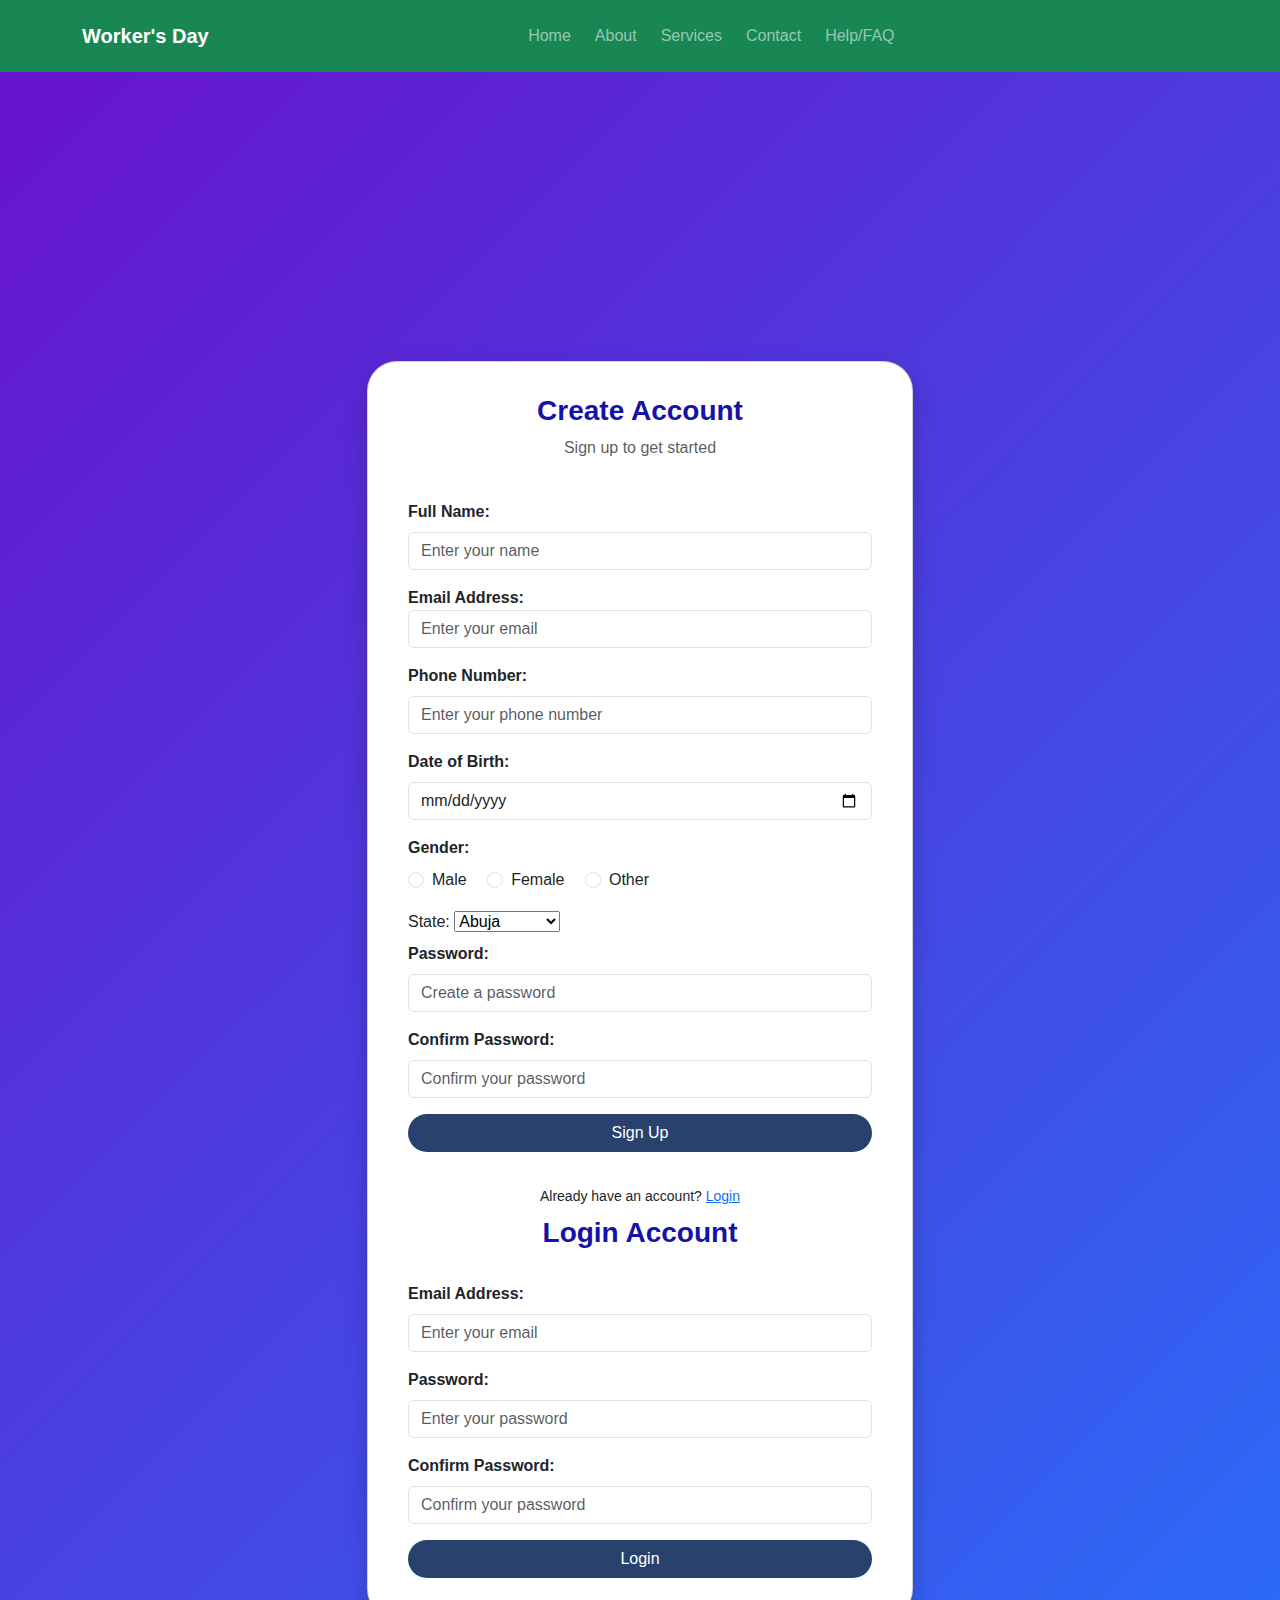
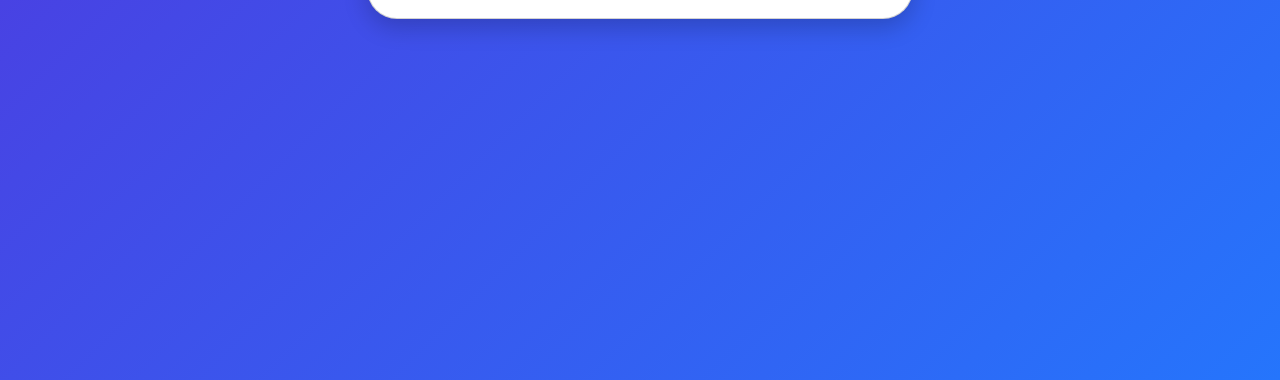
<file: form.html>
<!DOCTYPE html>
<html lang="en">

<head>
    <meta charset="UTF-8">
    <meta name="viewport" content="width=device-width, initial-scale=1.0">
    <title>Document</title>
    <link href="https://cdn.jsdelivr.net/npm/bootstrap@5.3.3/dist/css/bootstrap.min.css" rel="stylesheet">
    <link rel="stylesheet" href="styles.css">
</head>

<body>
    <nav class="navbar navbar-expand-lg navbar-dark bg-success p-3 mb-5 fixed-top">
        <div class="container">
            <a class="navbar-brand fw-bold" href="#">Worker's Day</a>
            <button class="navbar-toggler" type="button" data-bs-toggle="collapse" data-bs-target="#navbarNav">
                <span class="navbar-toggler-icon"></span>
            </button>
            <div class="collapse navbar-collapse justify-content-center" id="navbarNav">
                <ul class="navbar-nav mx-auto  gap-2">
                    <li class="nav-item"><a class="nav-link" href="index.html">Home</a></li>
                    <li class="nav-item"><a class="nav-link" href="about.html">About</a></li>
                    <li class="nav-item"><a class="nav-link" href="services.html">Services</a></li>
                    <li class="nav-item"><a class="nav-link" href="contact.html">Contact</a></li>
                    <li class="nav-item"><a class="nav-link" href="faq.html">Help/FAQ</a></li>
                </ul>
            </div>
        </div>
    </nav>
    <br>
    <br>

    <div class="container">
        <div class="row justify-content-center">
            <div class="col-md-6">
                <div class="card p-4">

                    <div class="card-header">
                        <h3>Create Account</h3>
                        <p class="text-muted">Sign up to get started</p>
                    </div>

                    <div class="card-body">
                        <form>
                            <div class="mb-3">
                                <label class="form-label fw-bold">Full Name:</label>
                                <input type="text" class="form-control" placeholder="Enter your name">
                            </div>
                            <div class="mb-3">
                                <label class="form- fw-bold">Email Address:</label>
                                <input type="email" class="form-control" placeholder="Enter your email">
                            </div>
                            <div class="mb-3">
                                <label class="form-label fw-bold">Phone Number:</label>
                                <input type="tel" class="form-control" placeholder="Enter your phone number">
                            </div>
                            <div class="mb-3">
                                <label for="dob" class="form-label fw-bold">Date of Birth:</label>
                                <input type="date" id="dob" name="dob" class="form-control" required>
                            </div>
                            <div class="mb-3">
                                <label class="form-label d-block fw-bold">Gender:</label>
                                <div class="form-check form-check-inline">
                                    <input class="form-check-input" type="radio" name="gender" id="male" value="male"
                                        required>
                                    <label class="form-check-label" for="male">Male</label>
                                </div>
                                <div class="form-check form-check-inline">
                                    <input class="form-check-input" type="radio" name="gender" id="female"
                                        value="female">
                                    <label class="form-check-label" for="female">Female</label>
                                </div>
                                <div class="form-check form-check-inline">
                                    <input class="form-check-input" type="radio" name="gender" id="other" value="other">
                                    <label class="form-check-label" for="other">Other</label>
                                </div>
                            </div>

                            <label for="state" class="form-label">State:</label>
                            <select name="" id="select-state">
                                <option value="Abuja" class="form-control">Abuja</option>
                                <option value="Abia" class="form-control">Abia</option>
                                <option value="Adamawa" class="form-control">Adamawa</option>
                                <option value="Akwa Ibom" class="form-control">Akwa Ibom</option>
                                <option value="Anambra" class="form-control">Anambra</option>
                                <option value="Bauchi" class="form-control">Bauchi</option>
                                <option value="Bayelsa" class="form-control">Bayelsa</option>
                                <option value="Benue" class="form-control">Benue</option>
                                <option value="Borno" class="form-control">Borno</option>
                                <option value="Cross River" class="form-control">Cross River</option>
                                <option value="Delta" class="form-control">Delta</option>
                                <option value="Ebonyi" class="form-control">Ebonyi</option>
                                <option value="Edo" class="form-control">Edo</option>
                                <option value="Ekiti" class="form-control">Ekiti</option>
                                <option value="Enugu" class="form-control">Enugu</option>
                                <option value="Gombe" class="form-control">Gombe</option>
                                <option value="Imo" class="form-control">Imo</option>
                                <option value="Jigawa" class="form-control">Jigawa</option>
                                <option value="Kaduna" class="form-control">Kaduna</option>
                                <option value="Kano" class="form-control">Kano</option>
                                <option value="Katsina" class="form-control">Katsina</option>
                                <option value="Kebbi" class="form-control">Kebbi</option>
                                <option value="Kogi" class="form-control">Kogi</option>
                                <option value="Kwara" class="form-control">Kwara</option>
                                <option value="Lagos" class="form-control">Lagos</option>
                                <option value="Nasarawa" class="form-control">Nasarawa</option>
                                <option value="Niger" class="form-control">Niger</option>
                                <option value="Ogun" class="form-control">Ogun</option>
                                <option value="Ondo" class="form-control">Ondo</option>
                                <option value="Osun" class="form-control">Osun</option>
                                <option value="Oyo" class="form-control">Oyo</option>
                                <option value="Plateau" class="form-control">Plateau</option>
                                <option value="Rivers" class="form-control">Rivers</option>
                                <option value="Sokoto" class="form-control">Sokoto</option>
                                <option value="Taraba" class="form-control">Taraba</option>
                                <option value="Yobe" class="form-control">Yobe</option>
                                <option value="Zamfara" class="form-control">Zamfara</option>
                            </select>

                            <div class="mb-3">
                                <label class="form-label fw-bold">Password:</label>
                                <input type="password" class="form-control" placeholder="Create a password">
                            </div>
                            <div class="mb-3">
                                <label class="form-label fw-bold">Confirm Password:</label>
                                <input type="password" class="form-control" placeholder="Confirm your password">
                            </div>
                            <div class="d-grid">
                                <button type="submit" class="btn btn-custom">Sign Up</button>
                            </div>
                        </form>
                    </div>
                    <div class="text-center mt-3">
                        <small>Already have an account? <a href="login.html">Login</a></small>
                    </div>








                    <div class="card-header">
                        <h3>Login Account</h3>
                    </div>

                    <div class="card-body">
                        <form>

                            <div class="mb-3">
                                <label class="form-label fw-bold">Email Address:</label>
                                <input type="email" class="form-control" placeholder="Enter your email">
                            </div>

                            <div class="mb-3">
                                <label class="form-label fw-bold">Password:</label>
                                <input type="password" class="form-control" placeholder="Enter your password">
                            </div>

                            <div class="mb-3">
                                <label class="form-label fw-bold">Confirm Password:</label>
                                <input type="password" class="form-control" placeholder="Confirm your password">
                            </div>
                            <div class="d-grid">
                                <button type="submit" class="btn btn-custom">Login</button>
                            </div>
                        </form>
                    </div>
                </div>
            </div>
        </div>
    </div>


    <script src="https://cdn.jsdelivr.net/npm/bootstrap@5.3.3/dist/js/bootstrap.bundle.min.js"></script>
</body>

</html>
</file>
<file: styles.css>
body {
    font-family: Arial, sans-serif;
}

.hero {
    background: url(IMAGE/woman-c.jpg ) center/cover no-repeat;
    background-size: 100% 100%;
    color: #fff;
    padding: 140px 0;
    position: relative;
}

.hero::before {
    content: "";
    position: absolute;
    inset: 0;
    background: rgba(0, 0, 0, 0.3);
}

.hero .container {
    position: relative;
    z-index: 2;
}

.pic {
    width: 60px;
    height: 60px;
    border-radius: 50%;
    overflow: hidden;
}

.prof {
    border: none;
    border-radius: 12px;
    box-shadow: 0px 0px 3px;
    transition: transform 0.2s;
}

.prof:hover {
    transform: translateY(-5px);
}

.icon-circle {
    width: 60px;
    height: 60px;
    border-radius: 50%;
    display: flex;
    align-items: center;
    justify-content: center;
    margin: 0 auto 15px;
    color: white;
    font-size: 24px;
}


.testimonial-card {
    background: #fff;
    border-radius: 10px;
    box-shadow: 0 4px 8px rgba(0, 0, 0, 0.1);
    padding: 20px;
    height: 100%;
}

.stars {
    color: #f1c40f;
    font-size: 1.2rem;
    margin-bottom: 10px;
}

.testimonial-text {
    font-style: italic;
    margin-bottom: 15px;
}

.profile-img {
    width: 50px;
    height: 50px;
    border-radius: 50%;
    margin-right: 10px;
}

footer {
    background: #0d1b2a;
    color: #fff;
    padding: 40px 0;
}

footer a {
    color: #adb5bd;
    text-decoration: none;
}

footer a:hover {
    color: #fff;
}





body {
    background: linear-gradient(135deg, #6a11cb, #2575fc);
    height: 220vh;
    display: flex;
    justify-content: center;
    align-items: center;
    font-family: 'Poppins', sans-serif;
}

.card {
    border-radius: 30px;
    box-shadow: 0 8px 25px rgba(0, 0, 0, 0.2);
}

.form-control:focus {
    border-color: #2575fc;
    box-shadow: 0 0 0 0.2rem rgba(37, 117, 252, 0.25);
}

.btn-custom {
    background: #29416d;
    color: #fff;
    font-weight: 500;
    border-radius: 30px;
    transition: 0.3s ease-in-out;
}

.btn-custom:hover {
    background: #6a11cb;
    transform: scale(1.05);
}

.card-header {
    background: transparent;
    border-bottom: none;
    text-align: center;
}

.card-header h3 {
    font-weight: 600;
    color: #1412a9;
}
</file>
